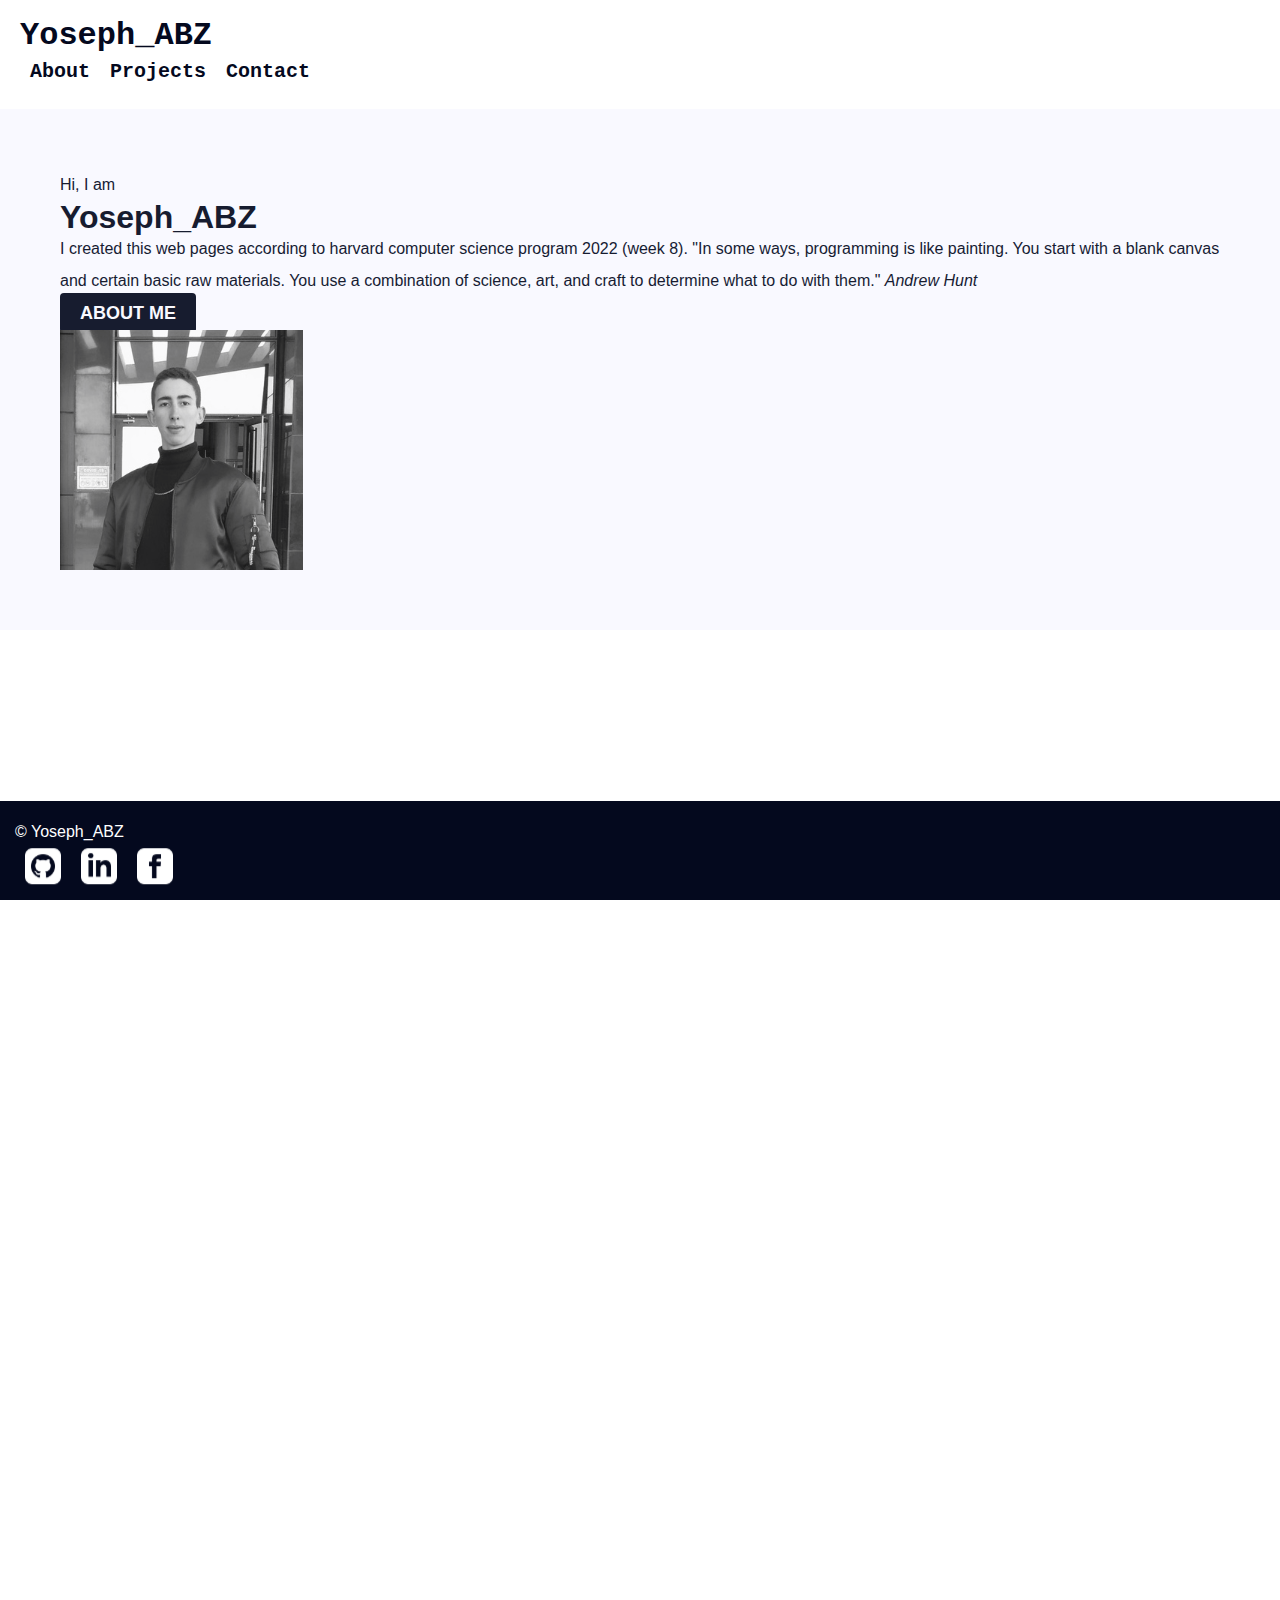
<file: index.html>
<!DOCTYPE html>
<html lang="en">
<head>
  <script src="https://ajax.googleapis.com/ajax/libs/jquery/3.4.1/jquery.min.js"></script>
  <link rel="stylesheet" href="https://cdn.jsdelivr.net/npm/bootstrap@4.5.3/dist/css/bootstrap.min.css" integrity="sha384-TX8t27EcRE3e/ihU7zmQxVncDAy5uIKz4rEkgIXeMed4M0jlfIDPvg6uqKI2xXr2" crossorigin="anonymous">
  <!-- <script src="https://code.jquery.com/jquery-3.5.1.slim.min.js" integrity="sha384-DfXdz2htPH0lsSSs5nCTpuj/zy4C+OGpamoFVy38MVBnE+IbbVYUew+OrCXaRkfj" crossorigin="anonymo></script> -->
  <script src="https://cdn.jsdelivr.net/npm/bootstrap@4.5.3/dist/js/bootstrap.bundle.min.js" integrity="sha384-ho+j7jyWK8fNQe+A12Hb8AhRq26LrZ/JpcUGGOn+Y7RsweNrtN/tE3MoK7ZeZDyx" crossorigin="anonymous"></script>
  <link href="css/style.css" rel="stylesheet">
  <title>Yoseph_ABZ</title>
</head>
<body>
  <header>
    <div class="container">
      <div class="row">
        <div class="col mr-auto">
          <a href="index.html" class="header-logo col"> Yoseph_ABZ</a>
        </div>
        <nav class="header-menu">
          <ul>
            <li><a href="about.html">About</a></li>
            <li><a href="projects.html">Projects</a></li>
            <li><a href="contact.html">Contact</a></li>
          </ul>
        </nav>
      </div>
    </div>
  </header>
  <main>
    <section class="home-about animation">
      <div class="container justify-content-center">
        <div class="row animation">
          <div class="col-6 mr-auto">
            <p>Hi, I am</p>
            <h1>Yoseph_ABZ</h1>
            <p class="mb-4">I created this web pages according to harvard computer science program 2022 (week 8). "In some ways, programming is like painting. You start with a blank canvas and certain basic raw materials. You use a combination of science, art, and craft to determine what to do with them." <i>Andrew Hunt</i></p>
            <div class="text-center">
              <a href="about.html" class="btn">About Me</a>
            </div>
          </div>
          <div class="col-6">
            <img src="img/imgg.png" alt="Me">
          </div>
        </div>
      </div>
    </section>
    <section class="home-projects animation-2">
      <div class="container ">
        <h2> <i> My interest ......</i></h2>
        <div class="row justify-content-center">
          <div class="col-4"><img src="img/Technology.jpg" alt="project"> <br> </div>
          <div class="col-6">
            <h3>Technology</h3>
            <p>I study computer science with harvard university. Also web development and cyber security through online courses and bootcamps...etc. i'm interested in blockchain, cloud computing, and AI. I'm looking to do big stuff in the field of tech, especially we are now in the tech generation. </p>
          </div>
        </div>
      </div>
    </section>
  </main>
  <footer>
    <div class=" container">
      <div class="row">
        <div class="col-3 mr-auto">
          <p>&copy; Yoseph_ABZ</p>
        </div>
        <div class="social-networks">
          <a href="https://github.com/youssefadbz" target="_blank"><img src="img/github.svg" alt=""></a>
          <a href="https://www.linkedin.com/in/youssef-adebouz-989124170" target="_blank"><img src="img/linkendin.svg" alt=""></a>
          <a href="https://www.facebook.com/youssef.adebouz" target="_blank"><img src="img/facebook.svg" alt=""></a>
        </div>
      </div>
    </div>
  </footer>
  <script>
    $(".animation").delay(100).animate({ opacity: 1 }, 700);
    $(".animation-2").delay(1000).animate({ opacity: 1 }, 700);
  </script>
</body>
</html>
</file>
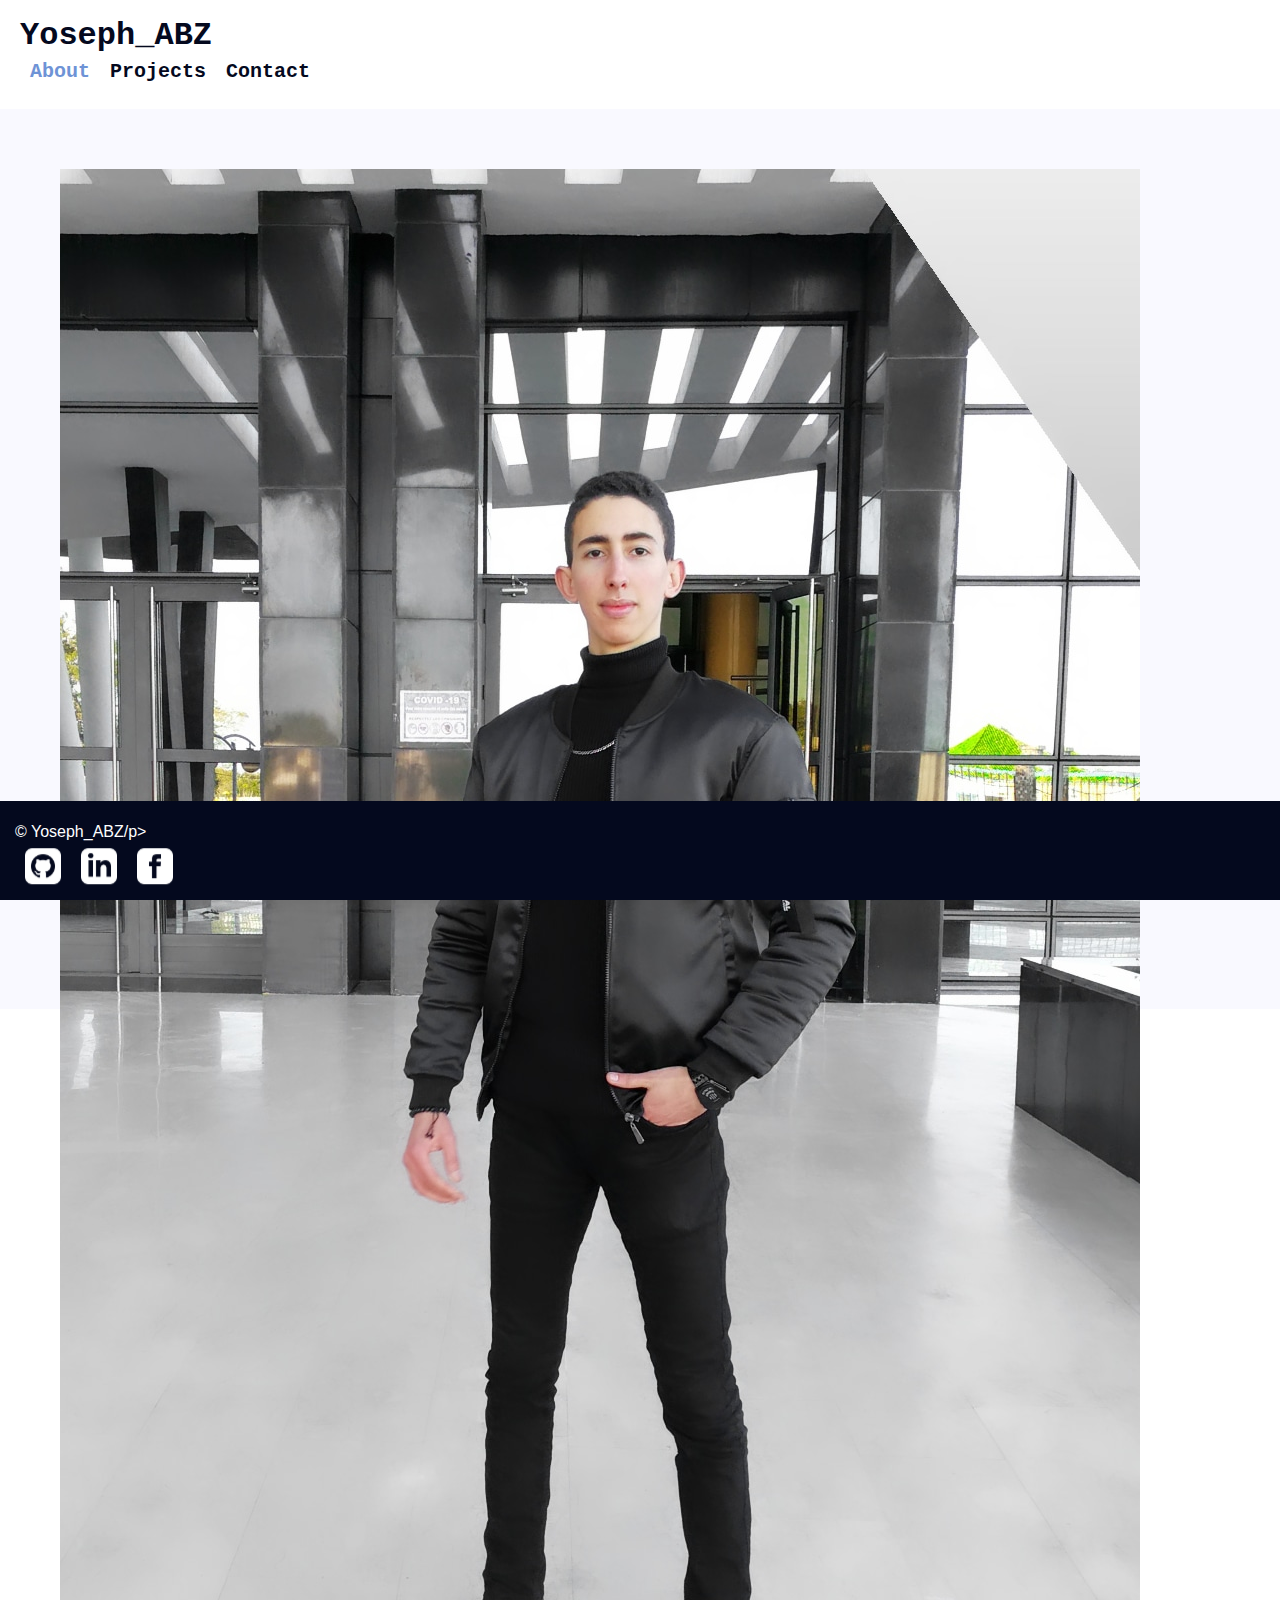
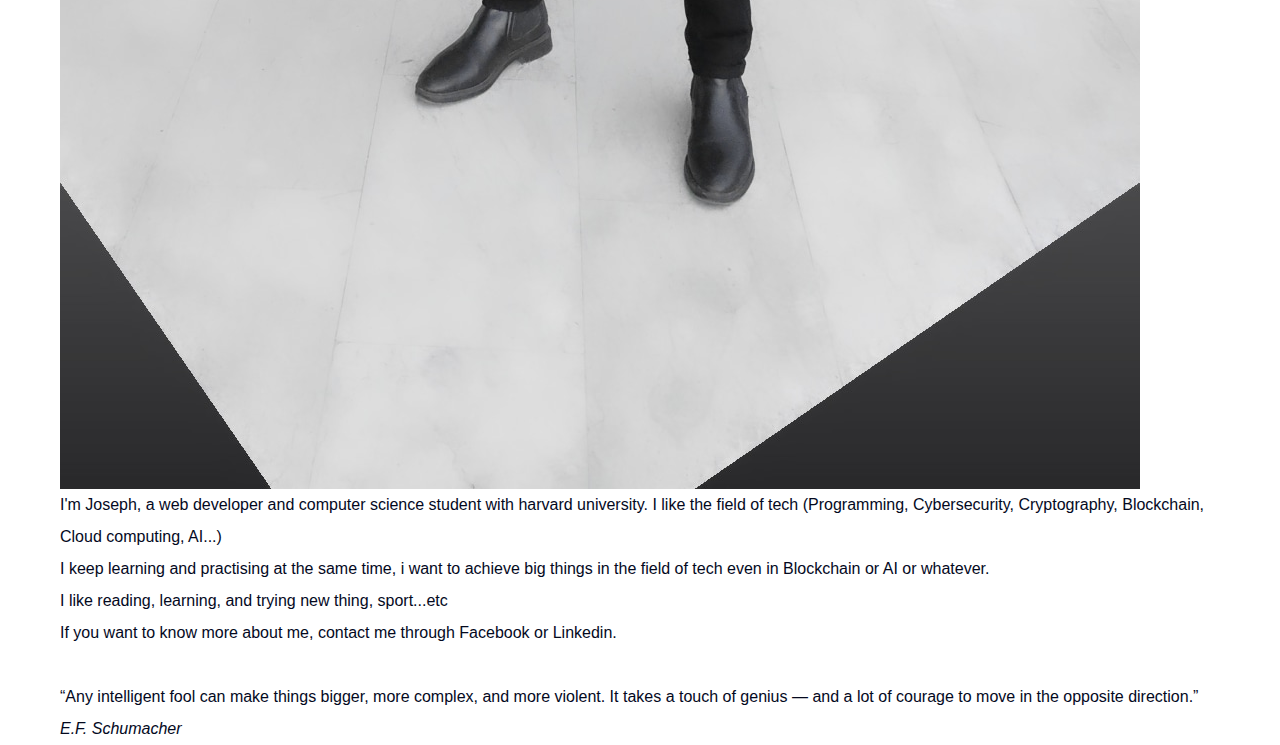
<file: about.html>
<!DOCTYPE html>
<html lang="en">
<head>
  <link rel="stylesheet" href="https://cdn.jsdelivr.net/npm/bootstrap@4.5.3/dist/css/bootstrap.min.css" integrity="sha384-TX8t27EcRE3e/ihU7zmQxVncDAy5uIKz4rEkgIXeMed4M0jlfIDPvg6uqKI2xXr2" crossorigin="anonymous">
  <script src="https://code.jquery.com/jquery-3.5.1.slim.min.js" integrity="sha384-DfXdz2htPH0lsSSs5nCTpuj/zy4C+OGpamoFVy38MVBnE+IbbVYUew+OrCXaRkfj" crossorigin="anonymous"></script>
  <script src="https://cdn.jsdelivr.net/npm/bootstrap@4.5.3/dist/js/bootstrap.bundle.min.js" integrity="sha384-ho+j7jyWK8fNQe+A12Hb8AhRq26LrZ/JpcUGGOn+Y7RsweNrtN/tE3MoK7ZeZDyx" crossorigin="anonymous"></script>
  <link href="css/style.css" rel="stylesheet">
  <title>Yoseph_ABZ - About</title>
</head>
<body>
  <header>
    <div class="container">
      <div class="row">
        <div class="col mr-auto">
          <a href="index.html" class="header-logo col"> Yoseph_ABZ</a>
        </div>
        <nav class="header-menu">
          <ul>
            <li><a href="about.html" class="active-menu">About</a></li>
            <li><a href="projects.html">Projects</a></li>
            <li><a href="contact.html">Contact</a></li>
          </ul>
        </nav>
      </div>
    </div>
  </header>
  <main>
    <div class="about">
      <div class="container">
        <div class="row">
          <div class="col-6"><img src="img/img2.jpg" alt="Me"></div>
          <div class="about-text col-6">
            <p> I'm Joseph, a web developer and computer science student with harvard university. I like the field of tech (Programming, Cybersecurity, Cryptography, Blockchain, Cloud computing, AI...) </p>
            <p> I keep learning and practising at the same time, i want to achieve big things in the field of tech even in Blockchain or AI or whatever. </p>
            <p> I like reading, learning, and trying new thing, sport...etc</p>
            <p>If you want to know more about me, contact me through Facebook or Linkedin.</p>
            <br>
            <p>“Any intelligent fool can make things bigger, more complex, and more violent. It takes a touch of genius — and a lot of courage to move in the opposite direction.” <i>E.F. Schumacher</i></p>
          </div>
        </div>
      </div>
    </div>
  </main>
  <footer>
    <div class=" container">
      <div class="row">
        <div class="col-3 mr-auto">
          <p>&copy; Yoseph_ABZ/p>
        </div>
        <div class="social-networks">
          <a href="https://github.com/youssefadbz" target="_blank"><img src="img/github.svg" alt=""></a>
          <a href="https://www.linkedin.com/in/youssef-adebouz-989124170" target="_blank"><img src="img/linkendin.svg" alt=""></a>
          <a href="https://www.facebook.com/youssef.adebouz" target="_blank"><img src="img/facebook.svg" alt=""></a>
        </div>
      </div>
    </div>
  </footer>
</body>
</html>
</file>
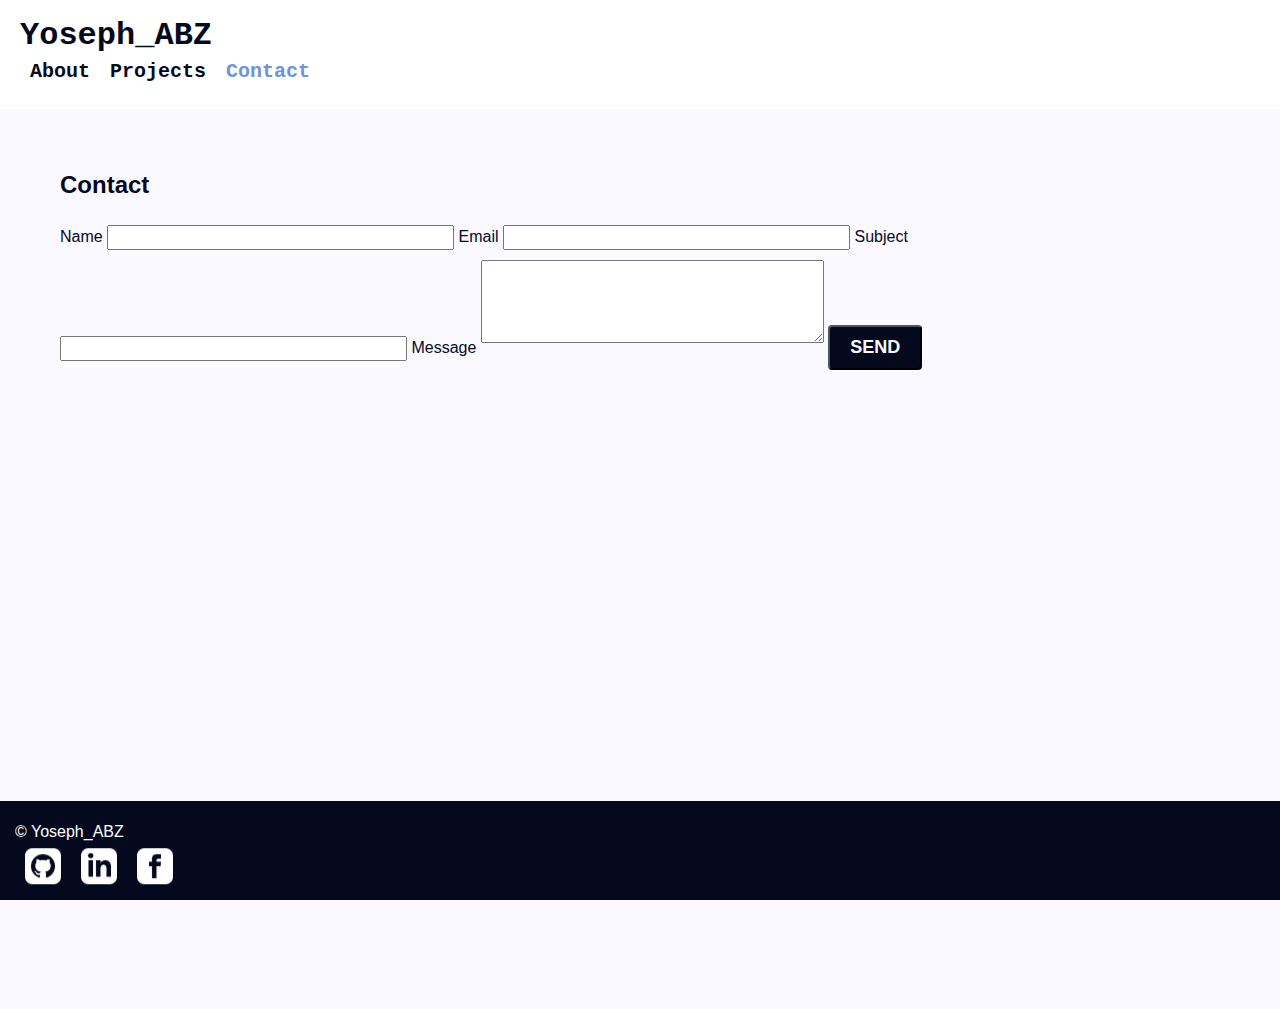
<file: contact.html>
<!DOCTYPE html>
<html lang="en">
<head>
  <link rel="stylesheet" href="https://cdn.jsdelivr.net/npm/bootstrap@4.5.3/dist/css/bootstrap.min.css" integrity="sha384-TX8t27EcRE3e/ihU7zmQxVncDAy5uIKz4rEkgIXeMed4M0jlfIDPvg6uqKI2xXr2" crossorigin="anonymous">
  <script src="https://code.jquery.com/jquery-3.5.1.slim.min.js" integrity="sha384-DfXdz2htPH0lsSSs5nCTpuj/zy4C+OGpamoFVy38MVBnE+IbbVYUew+OrCXaRkfj" crossorigin="anonymous"></script>
  <script src="https://cdn.jsdelivr.net/npm/bootstrap@4.5.3/dist/js/bootstrap.bundle.min.js" integrity="sha384-ho+j7jyWK8fNQe+A12Hb8AhRq26LrZ/JpcUGGOn+Y7RsweNrtN/tE3MoK7ZeZDyx" crossorigin="anonymous"></script>
  <link href="css/style.css" rel="stylesheet">
  <title>Yoseph_ABZ - Contact</title>
</head>
<body>
  <header>
    <div class="container">
      <div class="row">
        <div class="col mr-auto">
          <a href="index.html" class="header-logo col"> Yoseph_ABZ</a>
        </div>
        <nav class="header-menu">
          <ul>
            <li><a href="about.html">About</a></li>
            <li><a href="projects.html">Projects</a></li>
            <li><a href="contact.html" class="active-menu">Contact</a></li>
          </ul>
        </nav>
      </div>
    </div>
  </header>
  <main>
    <section class="contact-form">
      <div class="container">
        <div class="row d-flex justify-content-between">
          <div class="col-md-3 mx-auto">
            <h2>Contact</h2>
            <label for="name">Name</label>
            <input type="text" id="name" maxlength="40" size="40">
            <label for="email">Email</label>
            <input type="text" id="email" maxlength="40" size="40">
            <label for="subject">Subject</label>
            <input type="text" id="subject" maxlength="40" size="40">
            <label for="message">Message</label>
            <textarea id="message" rows="5" cols="40"></textarea>
            <button type="submit" class="btn">Send</button>
            <p><br></p>
            <p><br></p>
            <p><br></p>
            <p><br></p>
          </div>
        </div>
      </div>
    </section>
  </main>
  <footer>
    <div class=" container">
      <div class="row">
        <div class="col-3 mr-auto">
          <p>&copy; Yoseph_ABZ</p>
        </div>
        <div class="social-networks">
          <a href="https://github.com/youssefadbz" target="_blank"><img src="img/github.svg" alt=""></a>
          <a href="https://www.linkedin.com/in/youssef-adebouz-989124170" target="_blank"><img src="img/linkendin.svg" alt=""></a>
          <a href="https://www.facebook.com/youssef.adebouz" target="_blank"><img src="img/facebook.svg" alt=""></a>
        </div>
      </div>
    </div>
  </footer>
</body>
</html>
</file>
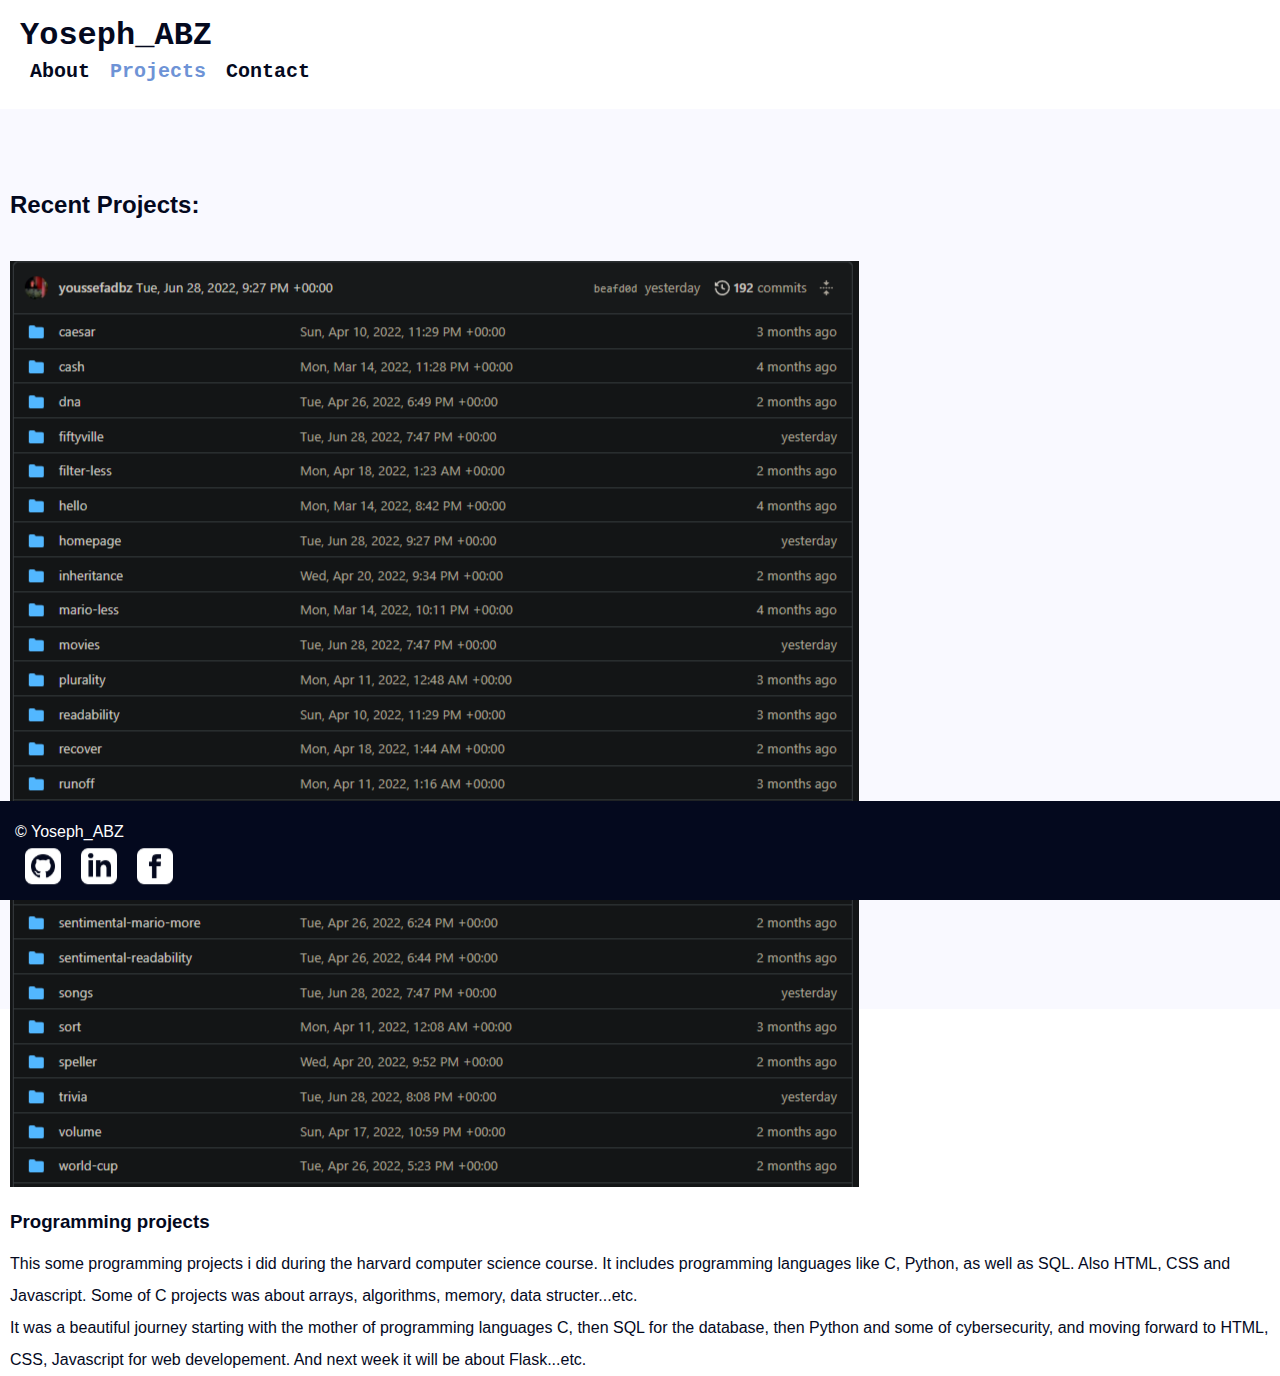
<file: projects.html>
<!DOCTYPE html>
<html lang="en">
<head>
  <link rel="stylesheet" href="https://cdn.jsdelivr.net/npm/bootstrap@4.5.3/dist/css/bootstrap.min.css" integrity="sha384-TX8t27EcRE3e/ihU7zmQxVncDAy5uIKz4rEkgIXeMed4M0jlfIDPvg6uqKI2xXr2" crossorigin="anonymous">
  <script src="https://code.jquery.com/jquery-3.5.1.slim.min.js" integrity="sha384-DfXdz2htPH0lsSSs5nCTpuj/zy4C+OGpamoFVy38MVBnE+IbbVYUew+OrCXaRkfj" crossorigin="anonymous"></script>
  <script src="https://cdn.jsdelivr.net/npm/bootstrap@4.5.3/dist/js/bootstrap.bundle.min.js" integrity="sha384-ho+j7jyWK8fNQe+A12Hb8AhRq26LrZ/JpcUGGOn+Y7RsweNrtN/tE3MoK7ZeZDyx" crossorigin="anonymous"></script>
  <link href="css/style.css" rel="stylesheet">
  <title>Yoseph_ABZ - Projects</title>
</head>
<body>
  <header>
    <div class="container">
      <div class="row">
        <div class="col mr-auto">
          <a href="index.html" class="header-logo col"> Yoseph_ABZ</a>
        </div>
        <nav class="header-menu">
          <ul>
            <li><a href="about.html">About</a></li>
            <li><a href="projects.html" class="active-menu">Projects</a></li>
            <li><a href="contact.html">Contact</a></li>
          </ul>
        </nav>
      </div>
    </div>
  </header>
  <main>
    <section class="projects">
      <div class="container">
        <h2>Recent Projects:</h2>
        <div class="row justify-content-center">
          <div class="col-4"><img src="img/Prj.png" alt="project"></div>
          <div class="col-8">
            <h3>Programming projects</h3>
            <p>This some programming projects i did during the harvard computer science course. It includes programming languages like C, Python, as well as SQL. Also HTML, CSS and Javascript. Some of C projects was about arrays, algorithms, memory, data structer...etc.<br>It was a beautiful journey starting with the mother of programming languages C, then SQL for the database, then Python and some of cybersecurity, and moving forward to HTML, CSS, Javascript for web developement. And next week it will be about Flask...etc. </p>
          </div>
        </div>
      </div>
    </section>
  </main>
  <footer>
    <div class=" container">
      <div class="row">
        <div class="col-3 mr-auto">
          <p>&copy; Yoseph_ABZ</p>
        </div>
        <div class="social-networks">
          <a href="https://github.com/youssefadbz" target="_blank"><img src="img/github.svg" alt=""></a>
          <a href="https://www.linkedin.com/in/youssef-adebouz-989124170" target="_blank"><img src="img/linkendin.svg" alt=""></a>
          <a href="https://www.facebook.com/youssef.adebouz" target="_blank"><img src="img/facebook.svg" alt=""></a>
        </div>
      </div>
    </div>
  </footer>
</body>
</html>
</file>
<file: css/style.css>
body,p,h1,ul,li,a{padding:0px;margin:0px;color:#04091e}
li{list-style:none}
body{font-family:"Segoe UI", Tahoma, Geneva, Verdana, sans-serif;color:#04091e;background:#fff;font-size:1em;line-height:2em;overflow-x:hidden}
#site{overflow-x:hidden !important}*{box-sizing:border-box}
img{display:block;max-width:100%}a{text-decoration:none}
.btn{background:#04091e;color:#f9f9ff;font-size:1.125em;font-weight:bold;text-transform:uppercase;padding:10px 20px;border-radius:4px;text-align:center}
.active-menu{color:#6e93d6}
header{font-family:"Courier New", Courier, monospace;padding:20px;background:#fff}
header ul{display:flex}
header ul li{padding:0 10px}
header ul li a{font-size:1.25em;font-weight:bold}
header ul li:hover a{text-decoration:none;color:#6e93d6}
.header-logo{font-size:2em;font-weight:bold;margin-top:-15px;position:relative}
.header-logo:hover{text-decoration:none;color:#6e93d6}
.home-about{background:#f9f9ff;padding:60px}
.home-projects{background:#fff;background-size:cover;padding:60px 10px}
.home-projects h2{margin-bottom:40px}
.home-projects h3{margin-bottom:10px}
footer{position:fixed;left:0;bottom:0;width:100%;background:#04091e;position:fixed;padding:15px}
footer p{margin-top:0px;color:#fff}.social-networks{display:flex;flex-wrap:wrap}
.social-networks a{margin:0 10px}
body{background:#fff}
.animation,.animation-2{opacity:0}
.about{padding:60px;background:#f9f9ff;height:100vh}
.contact-form{padding:60px;background:#f9f9ff;height:100vh}
.contact-form h2{margin:0 auto;padding:0 0 20px 0}
.contact-form input,.contact-form textarea{padding:3px;margin-bottom:10px}
.contact-form .btn{margin-top:20px}
.projects{background:#f9f9ff;height:100vh;padding:60px 10px}
.projects h2{margin-bottom:40px}.projects h3{margin-bottom:10px}
</file>
